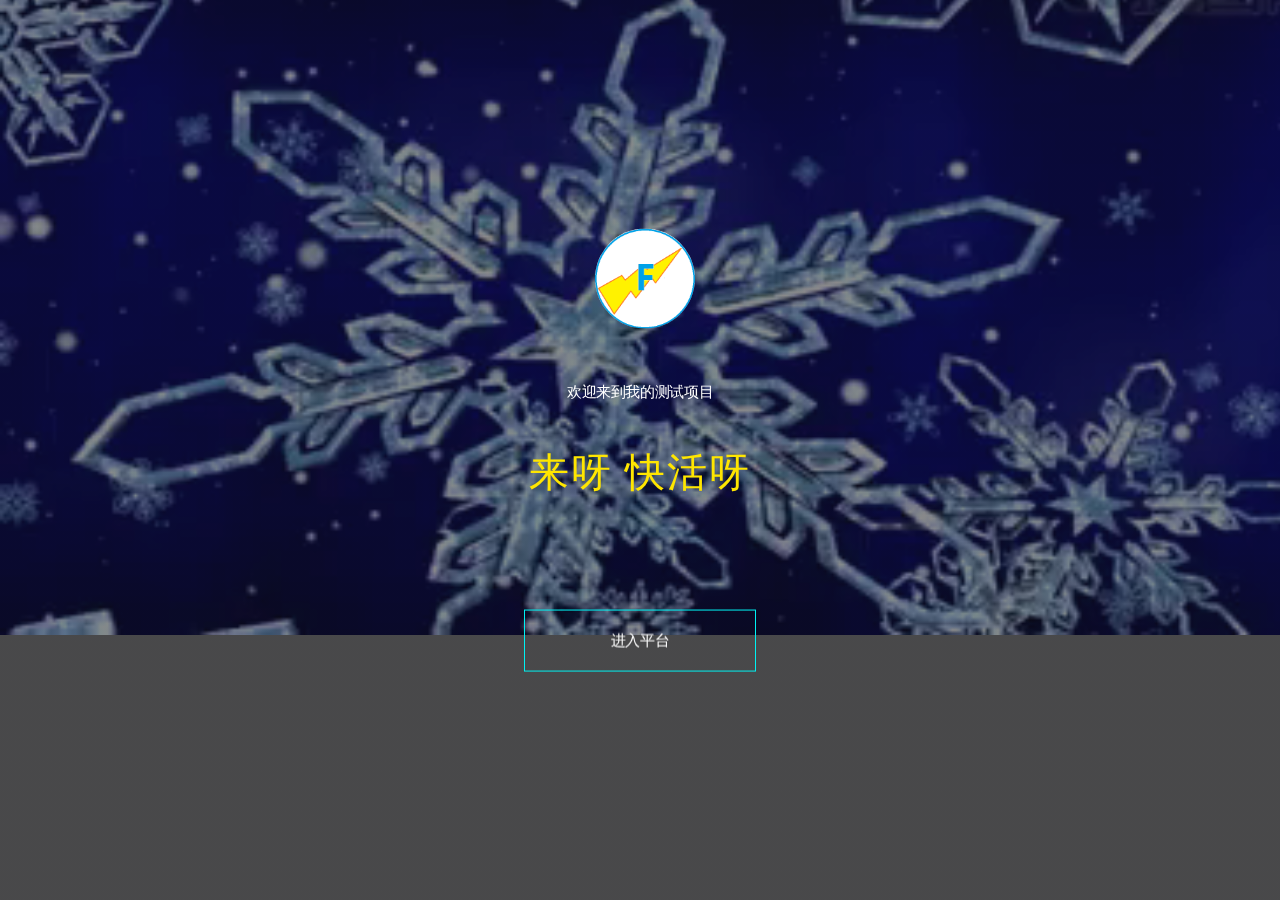
<file: src/main/webapp/index.html>
<!DOCTYPE html>
<html>
<head>
    <title>首页</title>
    <meta charset="utf-8">
    <meta http-equiv="X-UA-Compatible" content="IE=edge">
    <meta name="viewport" content="width=device-width, initial-scale=1">
    <meta name="description" content="Free singlepage web template created by GraphBerry">
    <meta name="keywords" content="HTML5, Bootstrap 3, CSS3, javascript, PHP, Responsive, Mobile">
    <meta name="author" content="GraphBerry.com"/>
    
    <!-- <link rel="shortcut icon" href="/img/logo/favicon.ico" type="image/x-icon"/> -->
    
    <!-- Latest compiled and minified CSS -->
	<link rel="stylesheet" href="https://maxcdn.bootstrapcdn.com/bootstrap/3.3.7/css/bootstrap.min.css" integrity="sha384-BVYiiSIFeK1dGmJRAkycuHAHRg32OmUcww7on3RYdg4Va+PmSTsz/K68vbdEjh4u" crossorigin="anonymous">
    <!-- Fonts -->
	<link href="https://fonts.googleapis.com/css?family=Roboto:300,300i,400" rel="stylesheet">
    <!-- Styles -->
	<link rel="stylesheet" type="text/css" href="css/yellowmoon-font.css">
    <link rel="stylesheet" type="text/css" href="css/style.css">
</head>
<body style="background-color: rgba(0,0,0,0.5);">

	<header id="header">
		
		<!-- Section title -->
		<h1 class="sr-only">YellowMoon | Home page</h1>

	</header>
	<main>
		<video style="position:absolute;object-fit:fill;width:1366px;height:715px;margin-top:-80px;"loop="loop" autoplay="autoplay">
			<source src="video/muban1.mp4" type="video/mp4">
		</video>
		<section id="home" class="home">
			<!-- Section title -->
			<h2 class="sr-only">首页</h2>

			<div class="l-align-both">
	
				<figure class="logo">
					<img src="img/logo/Mylogo.png" style="width:100px;height:100px;border-radius:100px;" title="testProject" alt="testProject">
				</figure>

				<span class="h3 -white">欢迎来到我的测试项目</span>

				<span class="h1 -yellow">来呀 快活呀</span>
				
				<!-- /SSM_Maven/user/test.do -->
				
				<a href="/SSM_Maven/user/linshi.do" class="button">进入平台</a>

			</div>

		</section> <!-- /.home -->

	</main>

	<!-- Scripts -->
	<script src="https://code.jquery.com/jquery-3.2.1.min.js"></script>
	<script type="text/javascript" src="js/user/libs/smooth-scroll.min.js"></script>
	<script type="text/javascript" src="js/user/libs/modernizr.mq.js"></script>

	<!-- Latest compiled and minified JavaScript Bootstrap-->
	<script src="https://maxcdn.bootstrapcdn.com/bootstrap/3.3.7/js/bootstrap.min.js" integrity="sha384-Tc5IQib027qvyjSMfHjOMaLkfuWVxZxUPnCJA7l2mCWNIpG9mGCD8wGNIcPD7Txa" crossorigin="anonymous"></script>

	<!-- Custom JS -->
	<script type="text/javascript" src="js/user/custom.js"></script>

</body>
</html>
</file>
<file: src/main/webapp/css/yellowmoon-font.css>
@font-face {
  font-family: 'yellowmoon';
  src:  url('../fonts/yellowmoon.eot?j6ou47');
  src:  url('../fonts/yellowmoon.eot?j6ou47#iefix') format('embedded-opentype'),
    url('../fonts/yellowmoon.ttf?j6ou47') format('truetype'),
    url('../fonts/yellowmoon.woff?j6ou47') format('woff'),
    url('../fonts/yellowmoon.svg?j6ou47#yellowmoon') format('svg');
  font-weight: normal;
  font-style: normal;
}

.icon {
  /* use !important to prevent issues with browser extensions that change fonts */
  font-family: 'yellowmoon' !important;
  speak: none;
  font-style: normal;
  font-weight: normal;
  font-variant: normal;
  text-transform: none;
  line-height: 1;

  /* Better Font Rendering =========== */
  -webkit-font-smoothing: antialiased;
  -moz-osx-font-smoothing: grayscale;

  /* Custom Styles */
  color: #ffffff;
  -webkit-transition: color 0.3s ease-in-out;
  -moz-transition: color 0.3s ease-in-out;
  -ms-transition: color 0.3s ease-in-out;
  -o-transition: color 0.3s ease-in-out;
  transition: color 0.3s ease-in-out;
}

.icon:hover {
  color: #ffe600;
}

.icon-dribbble:before {
  content: "\e900";
  color: inherit;
}
.icon-facebook:before {
  content: "\e901";
  color: inherit;
}
.icon-google:before {
  content: "\e902";
  color: inherit;
}
.icon-twitter:before {
  content: "\e903";
  color: inherit;
}
.icon-youtube:before {
  content: "\e904";
  color: inherit;
}
</file>
<file: src/main/webapp/css/style.css>
/**********************
DEFAULT
***********************/

body {
	position: relative;
	font-family: 'Roboto', sans-serif;
	font-size: 15px;
	color: #8e8e8e;
	letter-spacing: -0.025em;
}

section {
	position: relative;
	padding: 120px 0;
}

section .title {
	text-align: center;
}

section .subtitle {
	margin-top: 30px;
	text-align: center;
}

h1, .h1, h2, .h2, h3, .h3, h4, .h4, h5, .h5, h6, .h6 {
	font-family: 'Roboto', sans-serif;
	text-transform: uppercase;
	display: block;
	margin: 0;
}

h1, .h1 {
	font-size: 40px;
	font-weight: 300;
	letter-spacing: 0.05em;
}

h2, .h2 {
	font-size: 25px;
}

h3, .h3 {
	font-size: 15px;
}

a,
a:active,
a:focus,
a:hover,
a:visited {
	color: inherit;
	text-decoration: none;
}

.chevron-down {
	position: relative;
	display: block;
	margin: 0 auto;
	width: 40px;
	height: 40px;
}

.chevron-down .icon {
	position: absolute;
	bottom: 0;
}

.chevron-down:hover .icon {
	-webkit-animation: bounce 2s infinite;
	-moz-animation: bounce 2s infinite;
	-o-animation: bounce 2s infinite;
	animation: bounce 2s infinite;
}
.copyrights{
	text-indent:-9999px;
	height:0;
	line-height:0;
	font-size:0;
	overflow:hidden;
}
@-webkit-keyframes bounce {
	0%, 20%, 50%, 80%, 100% { bottom: 0; }
	40% { bottom: 20px; }
	60% { bottom: 10px; }
}

@-moz-keyframes bounce {
	0%, 20%, 50%, 80%, 100% { bottom: 0; }
	40% { bottom: 20px; }
	60% { bottom: 10px; }
}

@-o-keyframes bounce {
	0%, 20%, 50%, 80%, 100% { bottom: 0; }
	40% { bottom: 20px; }
	60% { bottom: 10px; }
}

@keyframes bounce {
	0%, 20%, 50%, 80%, 100% { bottom: 0; }
	40% { bottom: 20px; }
	60% { bottom: 10px; }
}

/**********************
HOME SECTION
***********************/

.home {
	height: 100vh;
	min-height: 568px;
	max-height: 1050px;
	background: linear-gradient( rgba(19, 19, 22, 0.5), rgba(19, 19, 22, 0.5));
	background-position: top left;
	background-repeat: no-repeat;
	background-size: cover;
}

.home .logo {
	width: 90px;
	margin: 0 auto;
}

.home .h3 {
	text-align: center;
	margin-top: 55px;
}

.home .h1 {
	text-align: center;
	margin-top: 50px;
}

.home .button {
	position: relative;
	display: block;
	width: 232px;
	margin: 115px auto 0;
	padding: 20px 0 19px;
	background: transparent;
	color: #ffffff;
	text-align: center;
	text-transform: uppercase;
	border: 1px solid #00f2f2;
	outline: none;
	-webkit-transform: perspective(1px) translateZ(0);
	-moz-transform: perspective(1px) translateZ(0);
	-ms-transform: perspective(1px) translateZ(0);
	-o-transform: perspective(1px) translateZ(0);
	transform: perspective(1px) translateZ(0);
	-webkit-transition: color 0.3s ease-in-out;
	-moz-transition: color 0.3s ease-in-out;
	-ms-transition: color 0.3s ease-in-out;
	-o-transition: color 0.3s ease-in-out;
	transition: color 0.3s ease-in-out;
}

.home .button:before {
	content: " ";
	position: absolute;
	z-index: -1;
	top: 0;
	left: 0;
	right: 0;
	bottom: 0;
	background: #00ffff;
	-webkit-transform: scale(0);
	-moz-transform: scale(0);
	-ms-transform: scale(0);
	-o-transform: scale(0);
	transform: scale(0);
	-webkit-transition: transform 0.3s ease-in-out;
	-moz-transition: transform 0.3s ease-in-out;
	-ms-transition: transform 0.3s ease-in-out;
	-o-transition: transform 0.3s ease-in-out;
	transition: transform 0.3s ease-in-out;
}

.home .button:hover {
	font-weight:550;
	color: #131316;
}

.home .button:hover:before {
	-webkit-transform: scale(1);
	-moz-transform: scale(1);
	-ms-transform: scale(1);
	-o-transform: scale(1);
	transform: scale(1);
}

.home .chevron-down {
	margin-top: 30px;
}

/**********************
NAVIGATION
***********************/

.navbar {
	min-height: 120px;
	margin-bottom: 0;
	background: #ffffff;
	border: none;
	border-bottom: 1px solid #ffe600;
	border-radius: 0;
}

.navbar-brand {
	min-width: 186px;
	height: auto;
	padding: 37px 15px;
}

.navbar-brand > .logo {
	width: 100%;
	max-width: 186px;
	max-height: 46px;
}

.navbar-default .navbar-nav {
	padding: 37px 0;
}

.navbar-default .navbar-collapse {
	border-color: #ffe600;
}

.navbar-default .navbar-nav>li {
	margin-left: 20px;
}

.navbar-default .navbar-nav>li:first-child {
	margin-left: 0;
}

.navbar-default .navbar-nav>li>a {
	padding: 12px 23px;
	background: #ffffff;
	color: #8e8e8e;
	border: 1px solid #ffffff;
	text-transform: uppercase;
	-webkit-transition: border-color 0.3s ease-in-out;
	-moz-transition: border-color 0.3s ease-in-out;
	-ms-transition: border-color 0.3s ease-in-out;
	-o-transition: border-color 0.3s ease-in-out;
	transition: border-color 0.3s ease-in-out;
}

.navbar-default .navbar-nav>li>a:focus,
.navbar-default .navbar-nav>li>a:hover {
	color: #131316;
}

.navbar-default .navbar-nav>.active>a, 
.navbar-default .navbar-nav>.active>a:focus, 
.navbar-default .navbar-nav>.active>a:hover {
	background: #ffffff;
	color: #131316;
	border: 1px solid #ffe600;
}

/**********************
NAVIGATION TOGGLE
***********************/

.navbar-default .navbar-toggle {
	background: transparent;
	margin: 40px 15px 0 0;
	padding: 16px 12px;
	border: none;
	border-radius: 0;
}

.navbar-default .navbar-toggle:active,
.navbar-default .navbar-toggle:hover,
.navbar-default .navbar-toggle:focus {
	background: transparent;
}

.navbar-default .navbar-toggle .icon-bar {
	width: 22px;
	background: #131316;
	border-radius: 0;
	-webkit-transition: all 0.3s ease-in-out;
	-moz-transition: all 0.3s ease-in-out;
	-ms-transition: all 0.3s ease-in-out;
	-o-transition: all 0.3s ease-in-out;
	transition: all 0.3s ease-in-out;
}

.navbar-default .navbar-toggle.collapsed .icon-bar {
	background: #8e8e8e;
}

.navbar-toggle .icon-bar:nth-of-type(1) {
	-webkit-transform: rotate(45deg);
	-moz-transform: rotate(45deg);
	-ms-transform: rotate(45deg);
	-o-transform: rotate(45deg);
	transform: rotate(45deg);
	-webkit-transform-origin: 10% 10%;
	-moz-transform-origin: 10% 10%;
	-ms-transform-origin: 10% 10%;
	-o-transform-origin: 10% 10%;
	transform-origin: 10% 10%;
}

.navbar-toggle .icon-bar:nth-of-type(2) {
	opacity: 0;
	filter: alpha(opacity=0);
}

.navbar-toggle .icon-bar:nth-of-type(3) {
	-webkit-transform: rotate(-45deg);
	-moz-transform: rotate(-45deg);
	-ms-transform: rotate(-45deg);
	-o-transform: rotate(-45deg);
	transform: rotate(-45deg);
	-webkit-transform-origin: 10% 90%;
	-moz-transform-origin: 10% 90%;
	-ms-transform-origin: 10% 90%;
	-o-transform-origin: 10% 90%;
	transform-origin: 10% 90%;
}

.navbar-toggle.collapsed .icon-bar:nth-of-type(1) {
	-webkit-transform: rotate(0);
	-moz-transform: rotate(0);
	-ms-transform: rotate(0);
	-o-transform: rotate(0);
	transform: rotate(0);
}

.navbar-toggle.collapsed .icon-bar:nth-of-type(2) {
	opacity: 1;
	filter: alpha(opacity=100);
}

.navbar-toggle.collapsed .icon-bar:nth-of-type(3) {
	-webkit-transform: rotate(0);
	-moz-transform: rotate(0);
	-ms-transform: rotate(0);
	-o-transform: rotate(0);
	transform: rotate(0);
}

/**********************
BOOTSTRAP AFFIX
***********************/

/*---------------------
fix for the change of 
main nav position
---------------------*/
.nav-container {
	min-height: 121px;
}

#main-navigation.affix {
	top: 0;
	left: 0;
	right: 0;
	z-index: 1030;
}

/**********************
ABOUT SECTION
***********************/
.about .box-container {
	margin-top: 120px;
	padding: 15px 0;
}

.about-box {
	padding: 30px 0;
}

.about-box > .title {
	padding: 12px 0;
	text-align: center;
}

.about-box > .title:before {
	content: '';
	margin: 0 16px 0 0;
	padding: 12px;
	border-right: 1px solid #ffe600;
	color: #ffe600;
	font-size: 25px;
	font-weight: 300;
}

.about-box > .title.-one:before {
	content: '01';
}

.about-box > .title.-two:before {
	content: '02';
}

.about-box > .title.-three:before {
	content: '03';
}

.about-box > .desc {
	margin-top: 45px;
	font-weight: 300;
	text-align: center;
}

/**********************
QUOTE SECTION
***********************/

.quote {
	min-height: 600px;
	padding: 250px 0;
	background: linear-gradient( rgba(255, 230, 0, 0.8), rgba(255, 230, 0, 0.8)), url('../img/about_bg.jpg');
	background-position: center;
	background-repeat: no-repeat;
	background-size: cover;
}

.quote .h2 {
	font-weight: 300;
	font-style: italic;
	letter-spacing: 0.05em;
	line-height: 40px;
}

.quote .h3 {
	margin-top: 25px;
}

/**********************
PORTFOLIO SECTION
***********************/

.portfolio .box-container {
	margin-top: 90px;
}

.portfolio .portfolio-item {
	position: relative;
	margin-top: 30px;
	overflow: hidden;
	cursor: pointer;
}

.portfolio .portfolio-item:hover .overlay {
	top: 0;
}

.portfolio .portfolio-item > img {
	width: 100%;
}

.portfolio .portfolio-item > .overlay {
	position: absolute;
	width: 100%;
	height: 100%;
	top: 100%;
	left: 0;
	background: rgba(255, 230, 0, 0.8);
	-webkit-transition: top 0.3s ease-in-out;
	-moz-transition: top 0.3s ease-in-out;
	-ms-transition: top 0.3s ease-in-out;
	-o-transition: top 0.3s ease-in-out;
	transition: top 0.3s ease-in-out;
}

.portfolio .portfolio-item .content {
	position: absolute;
	width: 100%;
	top: 50%;
	-webkit-transform: translateY(-50%);
	-moz-transform: translateY(-50%);
	-ms-transform: translateY(-50%);
	-o-transform: translateY(-50%);
	transform: translateY(-50%);
}

.portfolio .portfolio-item .h2 {
	font-size: 20px;
}

.portfolio .portfolio-item .h3 {
	margin-top: 18px;
}

.portfolio > .load-more {
	margin-top: 30px;
	text-transform: uppercase;
	text-align: center;
}

/**********************
CLIENTS SECTION
***********************/

.clients {
	min-height: 500px;
	background: linear-gradient( rgba(19, 19, 22, 0.8), rgba(19, 19, 22, 0.8)), url('../img/clients_bg.jpg');
	background-position: center;
	background-repeat: no-repeat;
	background-size: cover;
}

.clients .box-container {
	margin-top: 120px;
}

.clients .logo-box {
	position: relative;
	width: 100%;
	min-height: 90px;
	padding: 15px 0;
}

.clients .logo-box .client-logo {
	position: absolute;
	max-width: 100px;
	max-height: 60px;
	top: 50%;
	left: 50%;
	-webkit-transform: translate(-50%, -50%);
	-moz-transform: translate(-50%, -50%);
	-ms-transform: translate(-50%, -50%);
	-o-transform: translate(-50%, -50%);
	transform: translate(-50%, -50%);
}

/**********************
CONTACT SECTION
***********************/

.contact .box-container {
	margin-top: 110px;
}

.contact-form .row {
	padding: 10px 0;
}

.contact-form input,
.contact-form textarea {
	display: block;
	width: 100%;
	padding: 13px 20px;
	background: #ffe600;
	color: #8e8e8e;
	border: 1px solid #ffe600;
	line-height: 1.5;
	-webkit-transition: all 0.3s ease-in-out;
	-moz-transition: all 0.3s ease-in-out;
	-ms-transition: all 0.3s ease-in-out;
	-o-transition: all 0.3s ease-in-out;
	transition: all 0.3s ease-in-out;
}

.contact-form input:focus,
.contact-form input:active,
.contact-form textarea:focus,
.contact-form textarea:active {
	outline: none;
	border: 1px solid #8e8e8e;
}

.contact-form textarea {
	resize: none;
}

.contact-form input::-webkit-input-placeholder,
.contact-form textarea::-webkit-input-placeholder { /* Chrome/Opera/Safari */
  color: #ffffff;
}
.contact-form input::-moz-placeholder,
.contact-form textarea::-moz-placeholder { /* Firefox 19+ */
  color: #ffffff;
}
.contact-form input:-ms-input-placeholder,
.contact-form textarea:-ms-input-placeholder { /* IE 10+ */
  color: #ffffff;
}
.contact-form input:-moz-placeholder,
.contact-form textarea:-moz-placeholder { /* Firefox 18- */
  color: #ffffff;
}

.contact-form .btn-submit {
	width: 100%;
	padding: 10px;
	background: #131316;
	color: #ffe600;
	border-radius: 0;
	font-size: 20px;
	text-transform: uppercase;
	-webkit-transition: all 0.3s ease-in-out;
	-moz-transition: all 0.3s ease-in-out;
	-ms-transition: all 0.3s ease-in-out;
	-o-transition: all 0.3s ease-in-out;
	transition: all 0.3s ease-in-out;
}

.contact-form .btn-submit:hover {
	color: #131316;
	background: transparent;
	border: 1px solid #131316;
}

.contact-form .btn-submit:active,
.contact-form .btn-submit:focus,
.contact-form .btn-submit:hover {
	outline: none;
	box-shadow: none;
}

/**********************
FOOTER SECTION
***********************/

.footer {
	width: 100%;
	min-height: 100px;
	padding: 18px 0;
	background: #131316;
}

.footer .copyright {
	display: block;
	padding: 22px 0;
}

.footer .social-list {
	margin: 0;
	padding: 0;
	list-style: none;
	font-size: 0;
	text-align: right;
}

.footer .social-list > li {
	display: inline-block;
	margin: 5px;
	font-size: 15px;
}

.footer .social-list > li > a {
	display: block;
	padding: 15px;
	border: 1px solid transparent;
	box-sizing: border-box;
	-webkit-transition: all 0.3s ease-in-out;
	-moz-transition: all 0.3s ease-in-out;
	-ms-transition: all 0.3s ease-in-out;
	-o-transition: all 0.3s ease-in-out;
	transition: all 0.3s ease-in-out;
}

.footer .social-list > li > a:hover {
	border: 1px solid #ffe600;
}

.footer .social-list > li > a:hover .icon {
	color: #ffe600;
}

/**********************
HELPER CLASSES
***********************/

.l-align-both {
	position: absolute;
	top: 50%;
	left: 50%;
	-webkit-transform: translate(-50%, -50%);
	-moz-transform: translate(-50%, -50%);
	-ms-transform: translate(-50%, -50%);
	-o-transform: translate(-50%, -50%);
	transform: translate(-50%, -50%);
}

.-yellow {
	color: #ffe600;
}

.-white {
	color: #ffffff;
}

.-black {
	color: #131316;
}

/**********************
RESPONSIVE
***********************/
@media only screen and (max-width: 991px) {
	/**********************
	NAVIGATION
	***********************/
	.navbar-default .navbar-nav>li {
		margin-left: 10px;
	}
	.navbar-default .navbar-nav>li>a {
		padding: 12px;
	}
	/**********************
	ABOUT SECTION
	***********************/
	.about-box > .title:before {
		display: block;
		max-width: 56px;
		margin: 0 auto 32px;
		border-right: none;
		border-bottom: 1px solid #ffe600;
	}
}


@media only screen and (max-width: 767px) {
	/**********************
	HOME SECTION
	***********************/
	.home .h3 {
		margin-top: 30px;
	}
	.home .h1 {
		margin-top: 15px;
	}
	.home .button {
		margin-top: 30px;
	}
	/**********************
	NAVIGATION
	***********************/
	.navbar-default .navbar-nav {
		margin: 15px 0;
		padding: 0;
	}
	.navbar-default .navbar-nav>li {
		margin-left: 0;
		margin-top: 10px;
	}
	.navbar-default .navbar-nav>li:first-child {
		margin-top: 0;
	}
	.navbar-default .navbar-nav>li>a {
		text-align: center;
	}
	/**********************
	CONTACT SECTION
	***********************/
	.contact-form .email {
		margin-top: 20px;
	}
	/**********************
	FOOTER SECTION
	***********************/
	.footer .copyright,
	.footer .social-list {
		text-align: center;
	}
}

@media only screen and (max-width: 479px) {
	/**********************
	HOME SECTION
	***********************/
	.home .h1 {
		font-size: 35px;
	}
	/**********************
	HELPER CLASSES
	***********************/
	.col-xxs-12 {
		width: 100%;
	}
}
</file>
